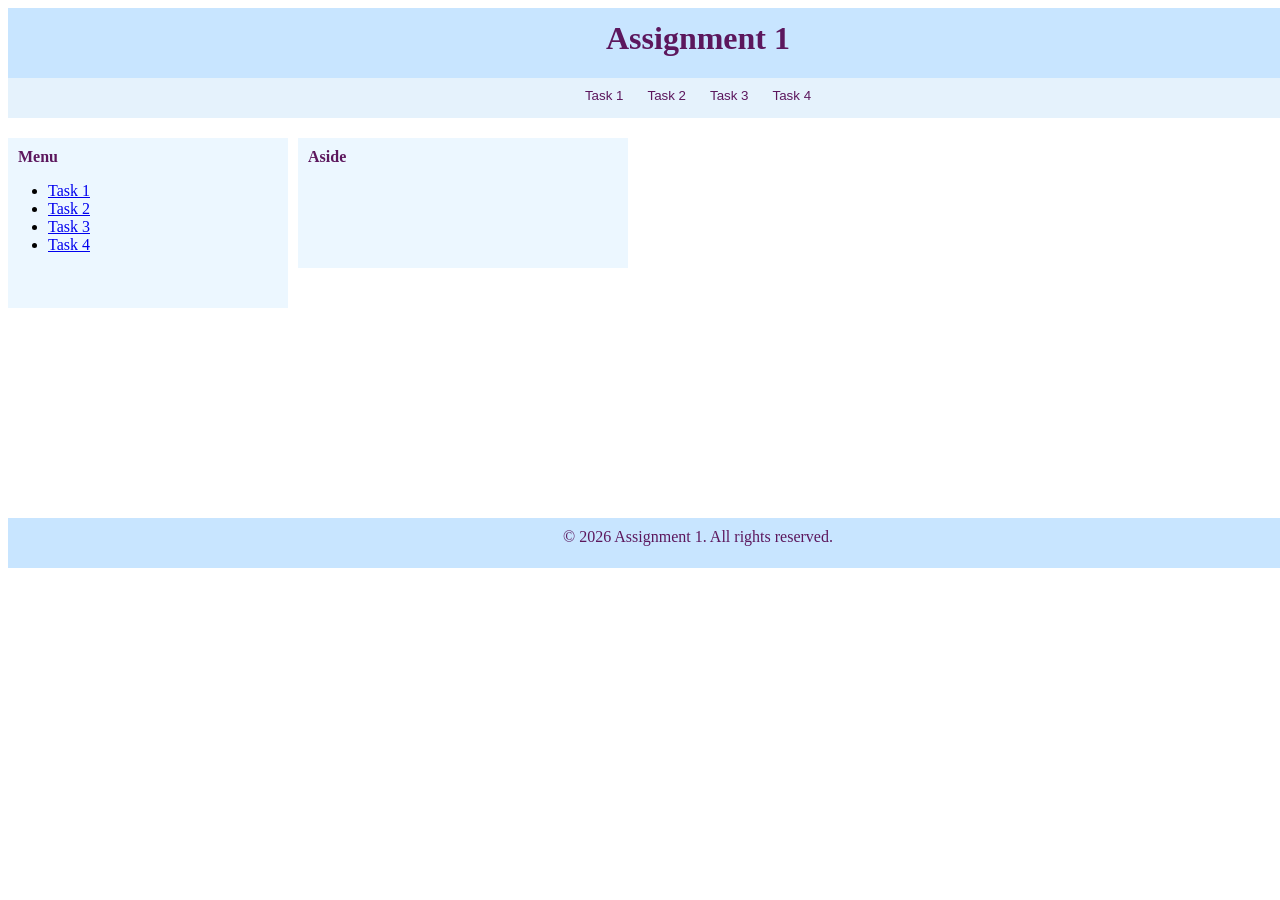
<file: Task2/index.html>
<!DOCTYPE html>
<html lang="en">
<head>
  <meta charset="UTF-8">
  <meta name="viewport" content="width=device-width, initial-scale=1.0">
  <title>Task 2</title>
  <link rel="stylesheet" href="style.css">
</head>
<body class="but">
  <div class="a">
    <h1>Assignment 1</h1>
  </div>
  
  <div class="navbar">
   <button onclick="window.location.href='../Task1/index.html';">Task 1</button>
<button onclick="window.location.href='../Task2/index.html';">Task 2</button>
<button onclick="window.location.href='../Task3/index.html';">Task 3</button>
<button onclick="window.location.href='../Task4/index.html';">Task 4</button>
  </div>
  
  <div class="c">
    <p>Menu</p> 
    <ul>
      <li><a href="../Task1/index.html">Task 1</a></li>
      <li><a href="../Task2/index.html">Task 2</a></li>
      <li><a href="../Task3/index.html">Task 3</a></li>
      <li><a href="../Task4/index.html">Task 4</a></li>
    </ul>
  </div>
  
  <div class="d">
    <p>Aside</p>
  </div>
  
  <div class="e">
    <p>&copy; 2026 Assignment 1. All rights reserved.</p>
  </div>
</body>
</html>
</file>
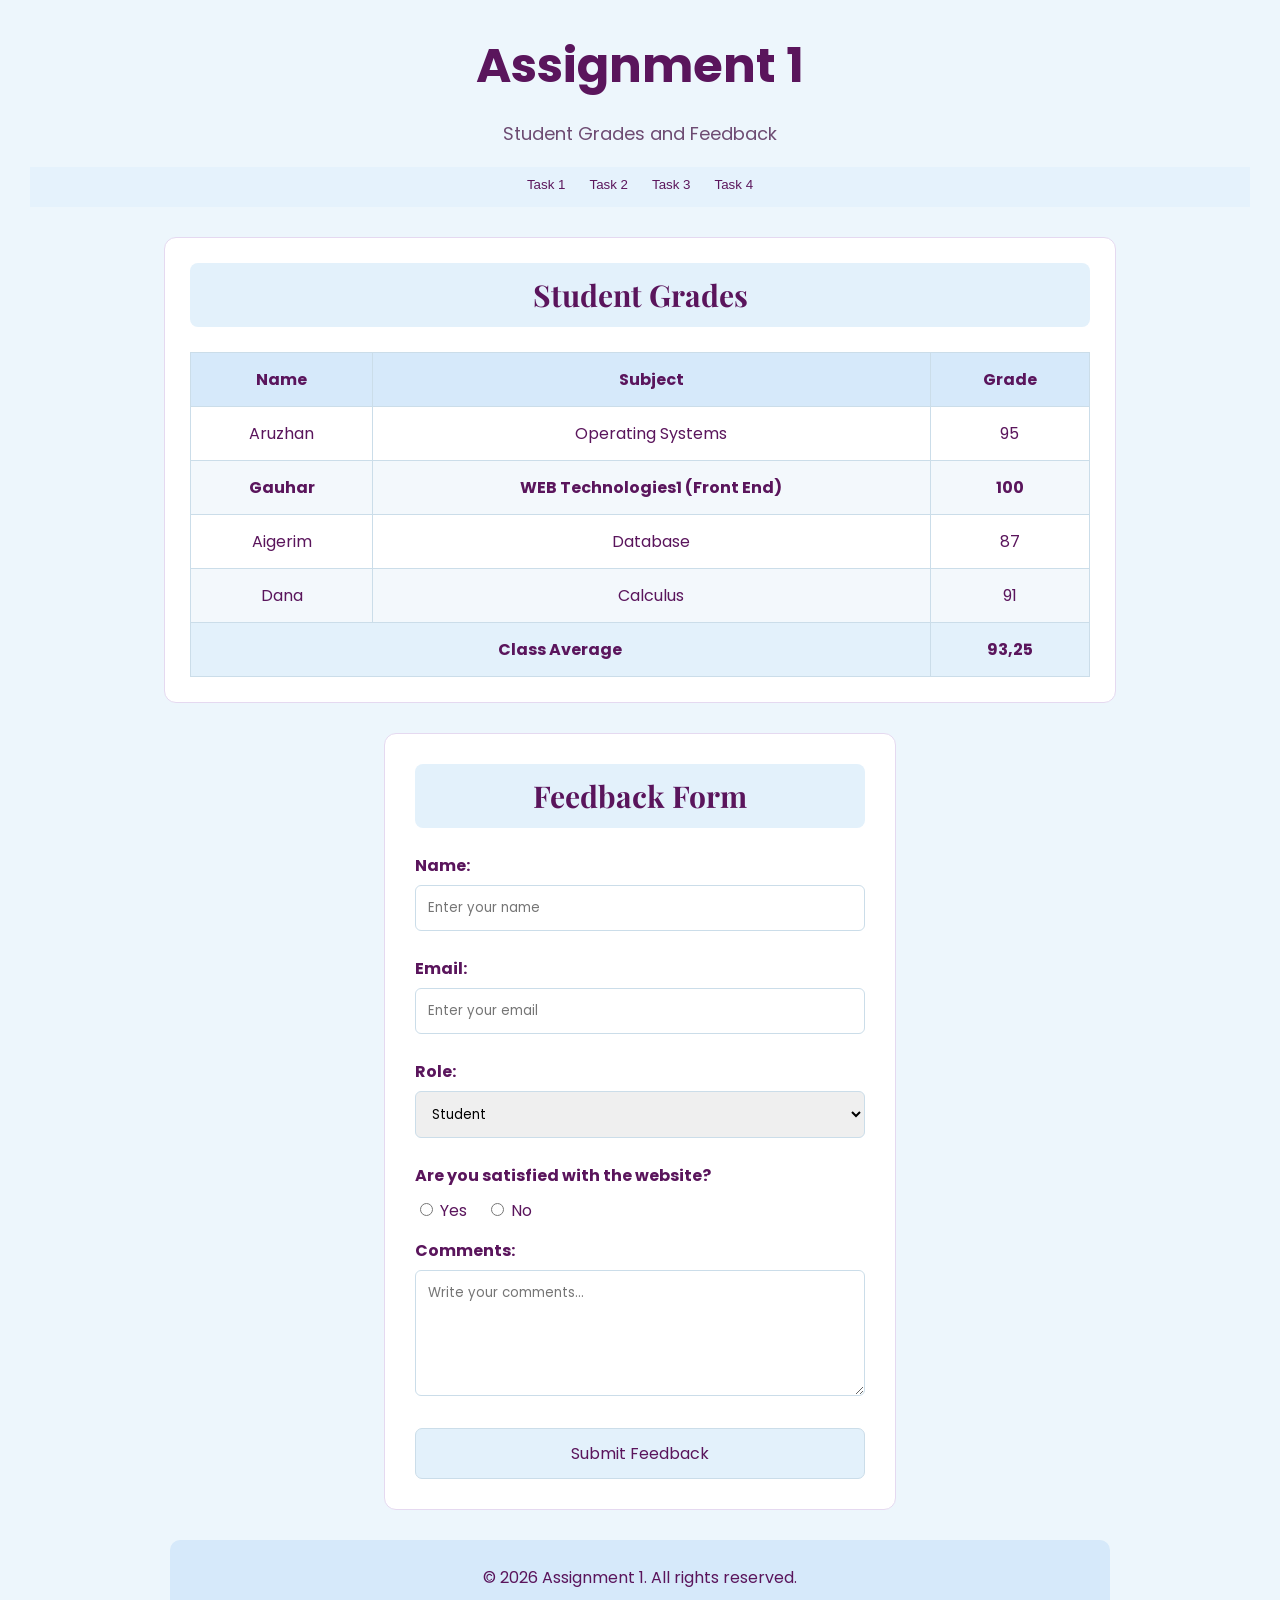
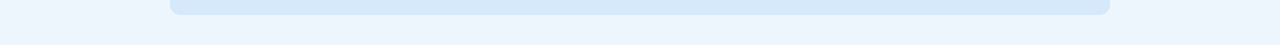
<file: Task4/index.html>
<!DOCTYPE html>
<html lang="en">

<head>
    <meta charset="UTF-8">
    <meta name="viewport" content="width=device-width, initial-scale=1.0">

    <title>Student Grades and Feedback</title>

    <!-- Google Fonts -->
    <link rel="preconnect" href="https://fonts.googleapis.com">
    <link rel="preconnect" href="https://fonts.gstatic.com" crossorigin>

    <link href="https://fonts.googleapis.com/css2?family=Playfair+Display:wght@600;700&family=Poppins:wght@400;500&display=swap" rel="stylesheet">

    <link rel="stylesheet" href="style.css">
</head>

<body>


    <header>
        <h1>Assignment 1</h1>
        <p>Student Grades and Feedback</p>
    </header>


    <div class="navbar">

        <button onclick="window.location.href='../Task1/index.html';">Task 1</button>
        <button onclick="window.location.href='../Task2/index.html';">Task 2</button>
        <button onclick="window.location.href='../Task3/index.html';">Task 3</button>
        <button onclick="window.location.href='../Task4/index.html';">Task 4</button>
    </div>


    <div class="table-card">

        <h2 id="table-title">Student Grades</h2>

        <table>

            <thead>
                <tr>
                    <th>Name</th>
                    <th>Subject</th>
                    <th>Grade</th>
                </tr>
            </thead>

            <tbody>

                <tr>
                    <td>Aruzhan</td>
                    <td>Operating Systems</td>
                    <td>95</td>
                </tr>

                <tr class="highlight-row">
                    <td>Gauhar</td>
                    <td>WEB Technologies1 (Front End)</td>
                    <td>100</td>
                </tr>

                <tr>
                    <td>Aigerim</td>
                    <td>Database</td>
                    <td>87</td>
                </tr>

                <tr>
                    <td>Dana</td>
                    <td>Calculus</td>
                    <td>91</td>
                </tr>

                <tr class="average-row">
                    <td colspan="2">Class Average</td>
                    <td>93,25</td>
                </tr>

            </tbody>

        </table>

    </div>



    <div class="form-card">

        <h2 id="form-title">Feedback Form</h2>

        <form>

            <label for="name">Name:</label>

            <input
                type="text"
                id="name"
                name="name"
                placeholder="Enter your name"
            >


            <label for="email">Email:</label>

            <input
                type="email"
                id="email"
                name="email"
                placeholder="Enter your email"
            >


            <label for="role">Role:</label>

            <select id="role" name="role">

                <option value="student">Student</option>
                <option value="teacher">Teacher</option>
                <option value="other">Other</option>

            </select>


            <label>Are you satisfied with the website?</label>

            <div class="radio-group">

                <input
                    type="radio"
                    id="yes"
                    name="satisfied"
                    value="yes"
                >

                <label for="yes">Yes</label>


                <input
                    type="radio"
                    id="no"
                    name="satisfied"
                    value="no"
                >

                <label for="no">No</label>

            </div>


            <label for="comments">Comments:</label>

            <textarea
                id="comments"
                name="comments"
                rows="5"
                placeholder="Write your comments..."
            ></textarea>


            <button class="submit-button" type="submit">
                Submit Feedback
            </button>

        </form>

    </div>


    <footer>
        <p>© 2026 Assignment 1. All rights reserved.</p>
    </footer>

</body>

</html>
</file>
<file: Task2/style.css>
.a {
  background-color:rgb(200, 229, 255);
  height: 70px;
  width: 1380px;
  text-align: center;
  line-height: 60px;
}

.a h1 {
  color: rgb(92, 23, 93);
  text-align: center;
  margin: 0;
}

.navbar  {
  background-color: rgb(229, 242, 252);
  height: 40px;
  width: 1380px;
  text-align: center;
}

.navbar button {
  background-color: rgb(229, 242, 252);
  color: rgb(92, 23, 93);
  border: none;
  padding: 10px 10px;
}

.c {
  background-color: rgb(236, 247, 255);
  height: 170px;
  width: 280px;
  margin-top: 20px;
  float: left;
}

.c p {
  color: rgb(92, 23, 93);
  font-weight: bold;
  margin: 10px;
}

.d {
  background-color: rgb(236, 247, 255);
  height: 130px;
  width: 330px;
  margin-top: 20px;
  margin-left: 290px;
  box-sizing: border-box;
}

.d p {
  color: #5c175d;
  font-weight: bold;
  margin: 10px;
  float: left;
}

.e {
  background-color: rgb(200, 229, 255);
  height: 50px;
  width: 1380px;
  margin-top: 250px;
  box-sizing: border-box;
  text-align: center;
}

.e p {
  color: rgb(92, 23, 93);
  margin: 15px;
  padding-top: 10px;
}
</file>
<file: Task4/style.css>
body {
    margin: 0;
    padding: 30px;
    background-color: rgb(237, 246, 252);
    color: rgb(90, 21, 92);
    font-family: "Poppins", Arial, sans-serif;
}


header {
    text-align: center;
    margin-bottom: 20px;
}

header h1 {
    margin: 0;
    font-size: 48px;
    color: rgb(90, 21, 92);
}

header p {
    font-size: 18px;
    color: rgb(109, 75, 114);
}


.navbar {
    background-color: rgb(229, 242, 252);
    height: 40px;
    width: 100%;
    text-align: center;
    margin-bottom: 30px;
}

.navbar button {
    background-color: rgb(229, 242, 252);
    color: rgb(92, 23, 93);
    border: none;
    padding: 10px 10px;
}


.table-card {
    max-width: 900px;
    margin: 0 auto 30px auto;
    padding: 25px;
    background-color: white;
    border: 1px solid rgb(229, 217, 240);
    border-radius: 12px;
}


#table-title {
    margin-top: 0;
    padding: 12px;
    background-color: rgb(227, 241, 251);
    border-radius: 8px;
    text-align: center;
    font-family: "Playfair Display", serif;
    font-size: 30px;
    color: rgb(90, 21, 92);
}


table {
    width: 100%;
    border-collapse: collapse;
    margin-top: 20px;
}


th,
td {
    border: 1px solid rgb(203, 221, 233);
    padding: 14px;
    text-align: center;
}


th {
    background-color: rgb(214, 233, 250);
    color: rgb(90, 21, 92);
    font-weight: bold;
}


tbody tr:nth-child(even) {
    background-color: rgb(243, 248, 252);
}


.highlight-row {
    background-color: rgb(234, 220, 240);

    font-weight: bold;
}


.average-row {
    background-color: rgb(227, 241, 251);
    font-weight: bold;
}


.form-card {
    width: 450px;
    margin: 0 auto 30px auto;
    padding: 30px;
    background-color: white;
    border-radius: 12px;
    border: 1px solid rgb(229, 217, 240);
}


#form-title {
    margin-top: 0;
    padding: 12px;
    background-color: rgb(227, 241, 251);
    border-radius: 8px;
    text-align: center;
    font-family: "Playfair Display", serif;
    font-size: 30px;
    color: rgb(90, 21, 92);
}


form > label {
    display: block;
    margin-top: 15px;
    margin-bottom: 7px;
    font-weight: bold;
    color: rgb(90, 21, 92);
}


input[type="text"],
input[type="email"],
select,
textarea {
    width: 100%;
    box-sizing: border-box;
    padding: 12px;
    margin-bottom: 10px;
    border: 1px solid rgb(203, 221, 233);
    border-radius: 6px;
    font-family: "Poppins", Arial, sans-serif;
}


.radio-group {
    margin: 10px 0 15px 0;
}

.radio-group label {
    display: inline;
    margin-right: 15px;
    font-weight: normal;
}


.submit-button {
    width: 100%;
    margin-top: 15px;
    padding: 12px;
    background-color: rgb(227, 241, 251);
    color: rgb(90, 21, 92);
    border: 1px solid rgb(203, 221, 233);
    border-radius: 7px;
    font-family: "Poppins", Arial, sans-serif;
    font-size: 16px;
}


.submit-button:hover {
    background-color: rgb(214, 234, 250);
}


footer {
    max-width: 900px;
    margin: 30px auto 0 auto;
    padding: 20px;
    background-color: rgb(214, 233, 250);
    border-radius: 10px;
    text-align: center;
}

footer p {
    margin: 5px;
    color: rgb(90, 21, 92);
}
</file>
